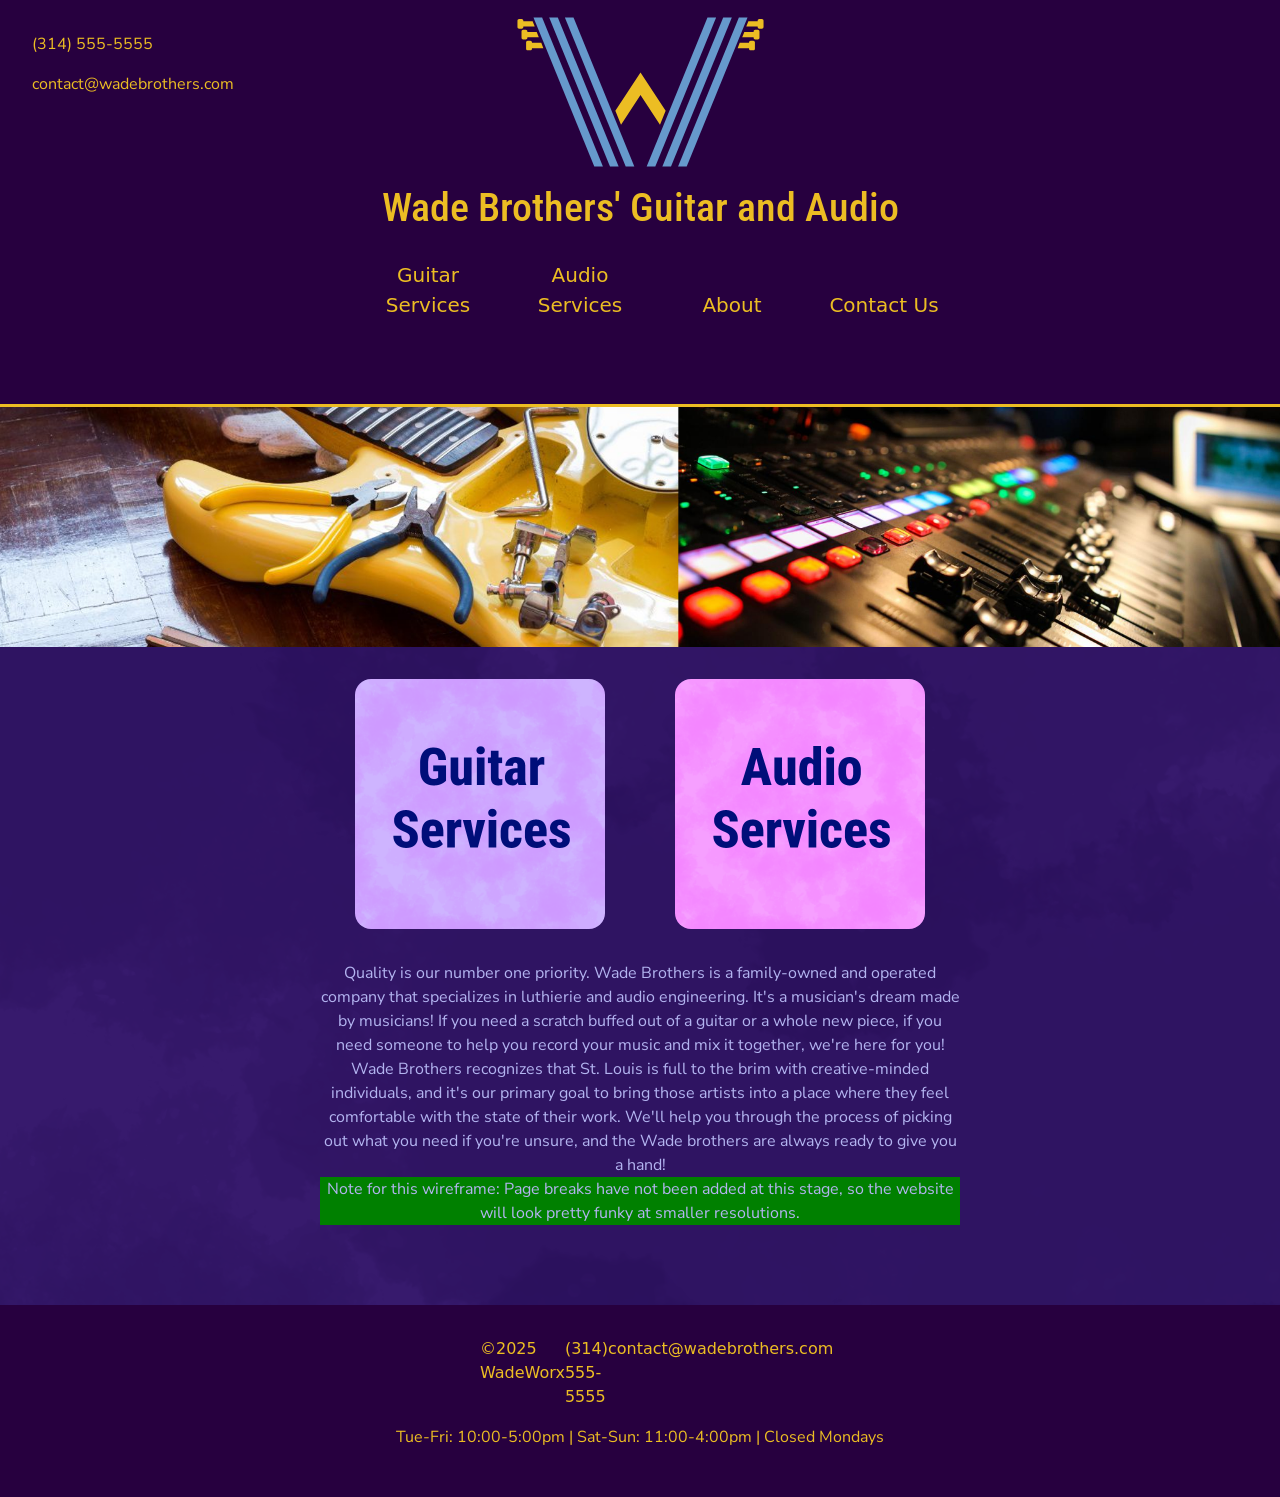
<file: Docs/index.html>
<!DOCTYPE html>
<html lang="en">
<head>
    <meta charset="UTF-8">
    <meta name="viewport" content="width=device-width, initial-scale=1.0">
    <title>Wade Brothers</title>
    <link href="./indexCSS.css" rel="stylesheet" />
    <link href="./styling_gen.css" rel="stylesheet" />
    <link href="https://cdn.jsdelivr.net/npm/bootstrap@5.3.4/dist/css/bootstrap.min.css" rel="stylesheet" integrity="sha384-DQvkBjpPgn7RC31MCQoOeC9TI2kdqa4+BSgNMNj8v77fdC77Kj5zpWFTJaaAoMbC" crossorigin="anonymous">
</head>
<body>

<div class="wrapper">
<header>
    <div class="contact_fast">
        <p>(314) 555-5555</p>
        <a><p>contact@wadebrothers.com</p></a>
    </div>
    <div class="logo">
        <img class="logo_img logo_large" src="../Assets/WadeLogo.svg" alt="">
        <h1 class="title">Wade Brothers' Guitar and Audio</h1>
    </div>
    <nav>
        <ul class="navlist">
            <li><a href="guitar.html"><button>Guitar Services</button></a></li>
            <li><a href="audio.html"><button>Audio Services</button></a></li>          
            <li><a href="about.html"><button>About</button></a></li>
            <li><a href="contact.html"><button>Contact Us</button></a></li>
        </ul>
    </nav>
</header>

<main>
    <div class="banner">
    </div>
    <section class="services">
        <a href="guitar.html"><img src="../Assets/Stem_Guitair.png" alt=""></a>
        <a href="audio.html"><img src="../Assets/Stem_Audio.png" alt=""></a>
    </section>
    <p>
        Quality is our number one priority. Wade Brothers is a family-owned and operated company that specializes in luthierie and audio engineering. It's a musician's dream made by musicians!
        If you need a scratch buffed out of a guitar or a whole new piece, if you need someone to help you record your music and mix it together, we're here for you!
        Wade Brothers recognizes that St. Louis is full to the brim with creative-minded individuals, and it's our primary goal to bring those artists into a place where they feel comfortable with the state of their work.
        We'll help you through the process of picking out what you need if you're unsure, and the Wade brothers are always ready to give you a hand!
    </p>
    <p class="note">Note for this wireframe: 
        Page breaks have not been added at this stage, 
        so the website will look pretty funky at smaller resolutions. </p>
</main>
<footer>
    <ul>
        <li>©2025 WadeWorx</li>
        <li>(314) 555-5555</li>
        <li>contact@wadebrothers.com</li>
    </ul>
    <p>Tue-Fri: 10:00-5:00pm | Sat-Sun: 11:00-4:00pm | Closed Mondays</p>
</footer>
</div>
<script src="https://cdn.jsdelivr.net/npm/bootstrap@5.3.4/dist/js/bootstrap.bundle.min.js" integrity="sha384-YUe2LzesAfftltw+PEaao2tjU/QATaW/rOitAq67e0CT0Zi2VVRL0oC4+gAaeBKu" crossorigin="anonymous"></script>   
</body>
</html>
</file>
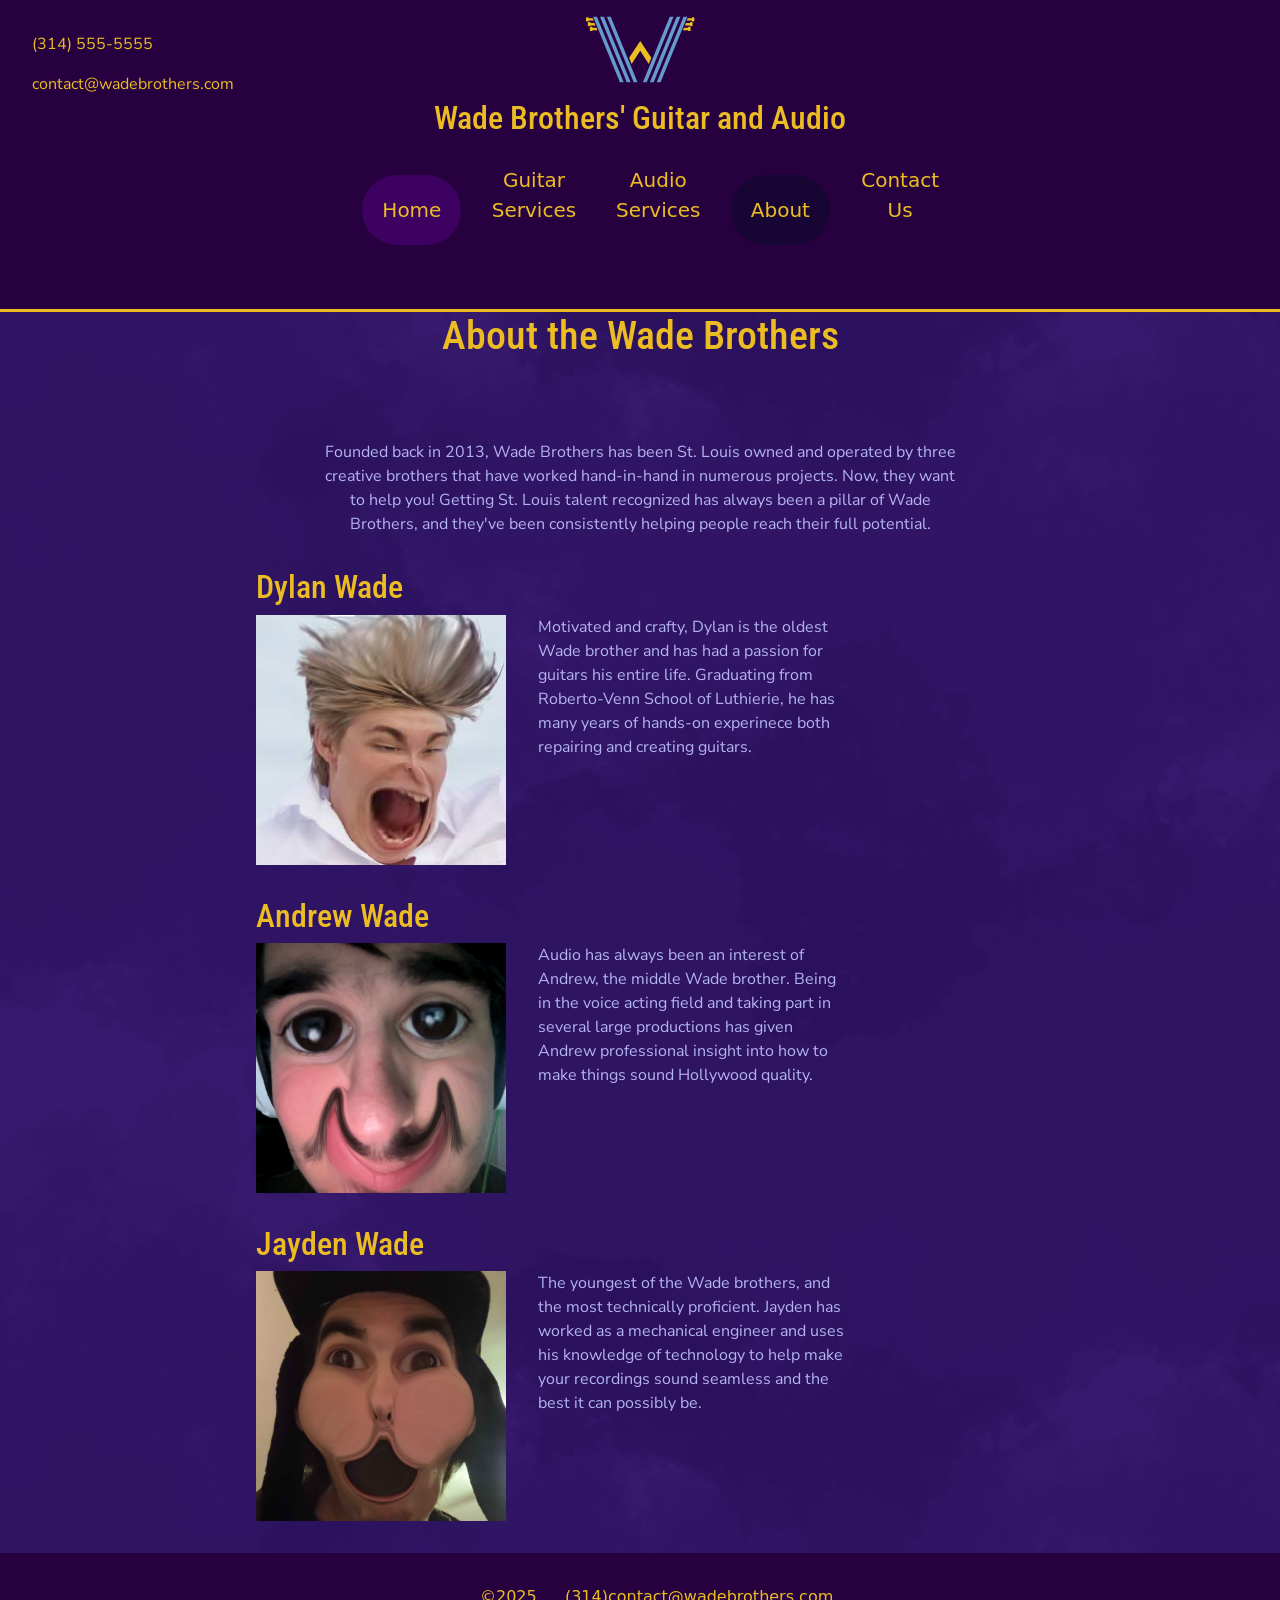
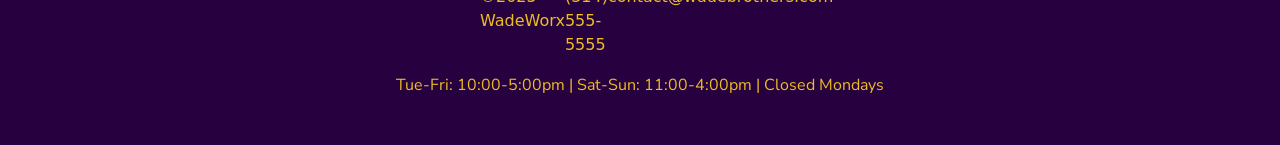
<file: Docs/about.html>
<!DOCTYPE html>
<html lang="en">
<head>
    <meta charset="UTF-8">
    <meta name="viewport" content="width=device-width, initial-scale=1.0">
    <title>About Wade Brothers</title>
    <link href="./aboutCSS.css" rel="stylesheet" />
    <link href="./styling_gen.css" rel="stylesheet" />
    <link href="https://cdn.jsdelivr.net/npm/bootstrap@5.3.4/dist/css/bootstrap.min.css" rel="stylesheet" integrity="sha384-DQvkBjpPgn7RC31MCQoOeC9TI2kdqa4+BSgNMNj8v77fdC77Kj5zpWFTJaaAoMbC" crossorigin="anonymous">
</head>
<body>
<div class="wrapper">
    <header>
        <div class="contact_fast">
            <p>(314) 555-5555</p>
            <a><p>contact@wadebrothers.com</p></a>
        </div>
        <div class="logo">
            <a href="index.html"><img class="logo_img" src="../Assets/WadeLogo.svg" alt=""></a>
            <h2 class="title">Wade Brothers' Guitar and Audio</h2>
        </div>
        <nav>
            <ul class="navlist">
                <li class="homebutton"><a href="index.html"><button>Home</button></a></li>
                <li><a href="guitar.html"><button>Guitar Services</button></a></li>
                <li><a href="audio.html"><button>Audio Services</button></a></li>                
                <li class="currentpage"><a href="about.html"><button>About</button></a></li>
                <li><a href="contact.html"><button>Contact Us</button></a></li>
            </ul>
        </nav>
    </header>

    <main>
        <section class="intro">
            <h1>About the Wade Brothers</h1>
            <p>
                Founded back in 2013, Wade Brothers has been St. Louis owned and operated by three creative brothers that have worked hand-in-hand in numerous projects. Now, they want to
                help you! Getting St. Louis talent recognized has always been a pillar of Wade Brothers, and they've been consistently helping people reach their full potential.
            </p>
        </section>

        <section class="bios">
            <div class="person">
                <h2>Dylan Wade</h2>
                <div class="person_info">
                    <img src="../Assets/Portrait_Dylan.png" alt="">
                    <p>Motivated and crafty, Dylan is the oldest Wade brother and has had a passion for guitars his entire life. Graduating from Roberto-Venn School of Luthierie,
                        he has many years of hands-on experinece both repairing and creating guitars.
                    </p>
                </div>
            </div>

            <div class="person">
                <h2>Andrew Wade</h2>
                <div class="person_info">
                    <img src="../Assets/Portrait_Andrew.png" alt="">
                    <p>Audio has always been an interest of Andrew, the middle Wade brother. Being in the voice acting field and taking part in several large productions has given Andrew professional
                        insight into how to make things sound Hollywood quality.
                    </p>
                </div>
            </div>

            <div class="person">
                <h2>Jayden Wade</h2>
                <div class="person_info">
                    <img src="../Assets/Portrait_Jayden.png" alt="">
                    <p>The youngest of the Wade brothers, and the most technically proficient. Jayden has worked as a mechanical engineer and uses his knowledge of technology to help make your recordings
                        sound seamless and the best it can possibly be.
                    </p>
                </div>
            </div>
            
        </section>
    </main>

    <footer>
        <ul>
            <li>©2025 WadeWorx</li>
            <li>(314) 555-5555</li>
            <li>contact@wadebrothers.com</li>
        </ul>
        <p>Tue-Fri: 10:00-5:00pm | Sat-Sun: 11:00-4:00pm | Closed Mondays</p>
    </footer>

</div>
<script src="https://cdn.jsdelivr.net/npm/bootstrap@5.3.4/dist/js/bootstrap.bundle.min.js" integrity="sha384-YUe2LzesAfftltw+PEaao2tjU/QATaW/rOitAq67e0CT0Zi2VVRL0oC4+gAaeBKu" crossorigin="anonymous"></script>
</body>
</html>
</file>
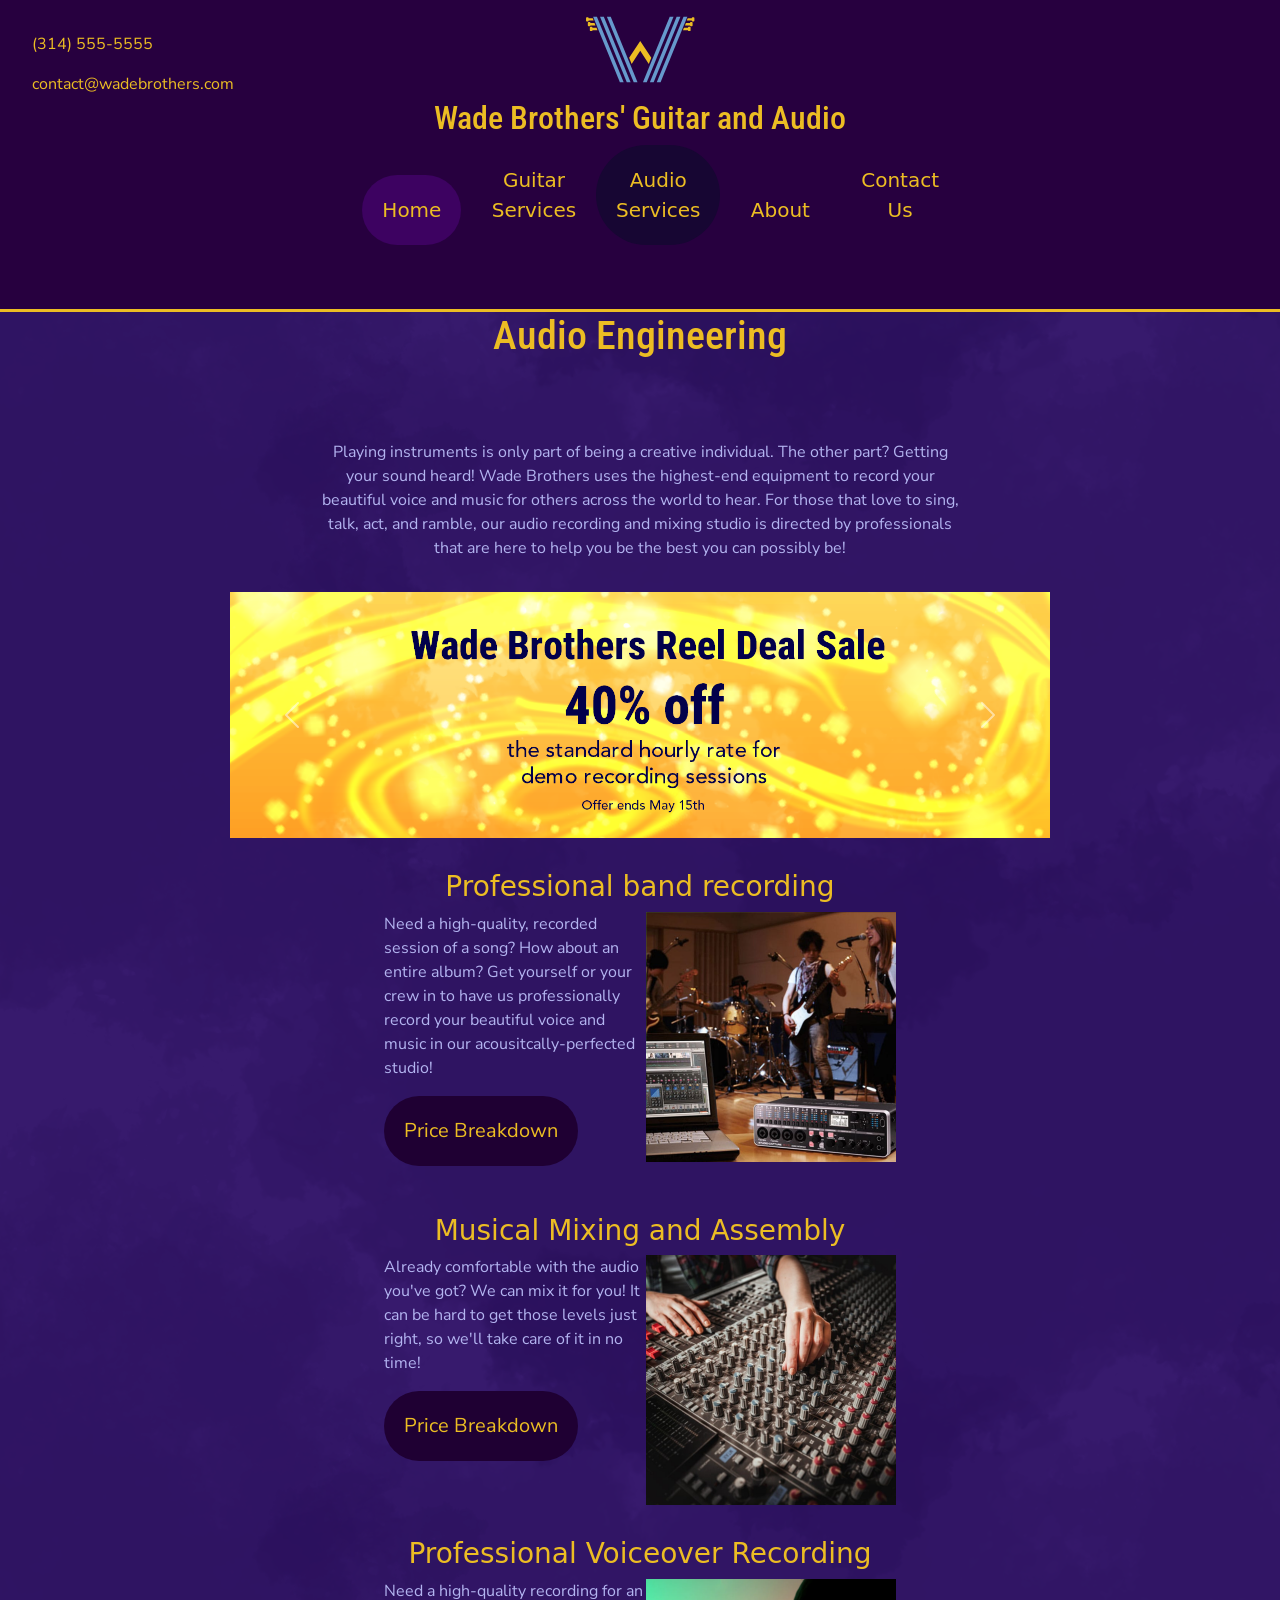
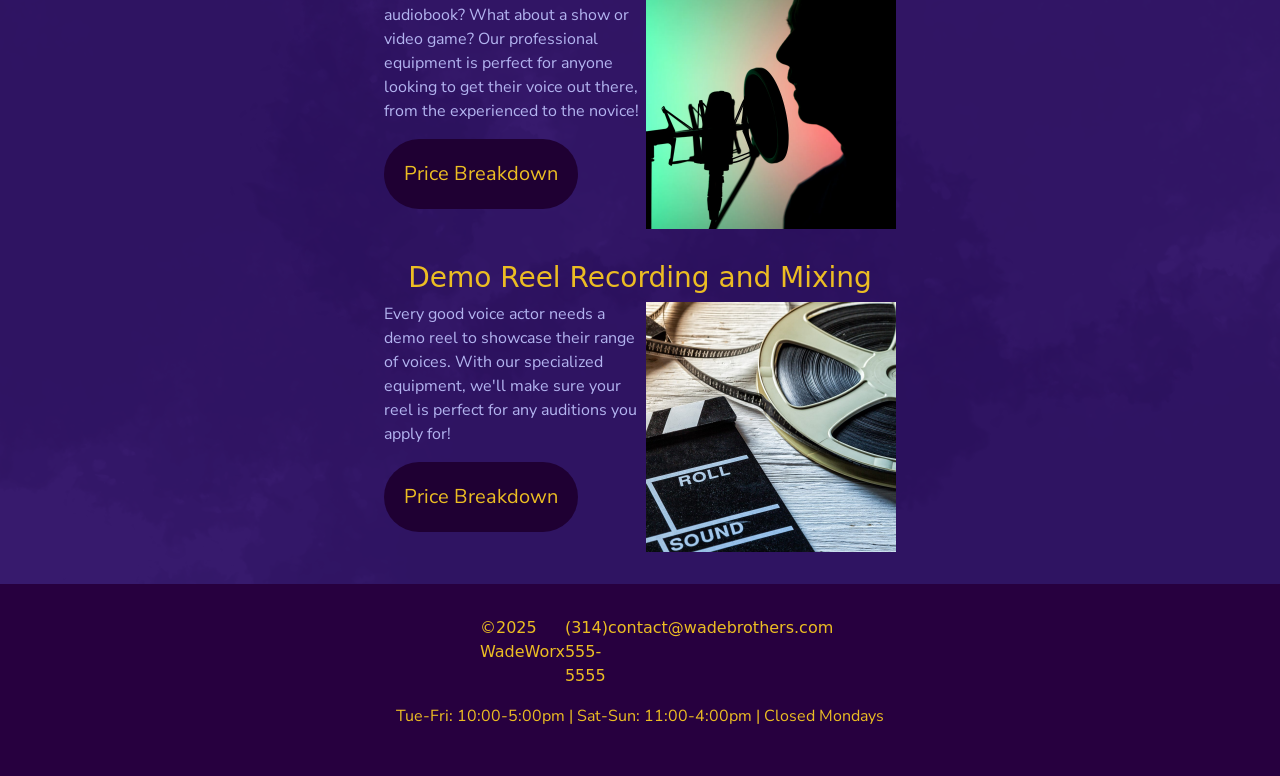
<file: Docs/audio.html>
<!DOCTYPE html>
<html lang="en">
<head>
    <meta charset="UTF-8">
    <meta name="viewport" content="width=device-width, initial-scale=1.0">
    <title>Guitar Repair</title>
    <link href="https://cdn.jsdelivr.net/npm/bootstrap@5.3.4/dist/css/bootstrap.min.css" rel="stylesheet" integrity="sha384-DQvkBjpPgn7RC31MCQoOeC9TI2kdqa4+BSgNMNj8v77fdC77Kj5zpWFTJaaAoMbC" crossorigin="anonymous">
    <link href="./guitarCSS.css" rel="stylesheet" />
    <link href="styling_gen.css" rel="stylesheet" />

</head>
<body>

<div class="wrapper">

    <header>
        <div class="contact_fast">
            <p>(314) 555-5555</p>
            <a><p>contact@wadebrothers.com</p></a>
        </div>
        <div class="logo">
            <a href="index.html"><img class="logo_img" src="../Assets/WadeLogo.svg" alt=""></a>
            <h2 class="title">Wade Brothers' Guitar and Audio</h2>
        </div>
        <nav>
            <ul class="navlist">
                <li class="homebutton"><a href="index.html"><button>Home</button></a></li>
                <li><a href="guitar.html"><button>Guitar Services</button></a></li>
                <li class="currentpage"><a href="audio.html"><button>Audio Services</button></a></li>                
                <li ><a href="about.html"><button>About</button></a></li>
                <li><a href="contact.html"><button>Contact Us</button></a></li>
            </ul>
        </nav>
    </header>

    <main>
        <section class="intro">
            <h1>Audio Engineering</h1>
            <p>
                Playing instruments is only part of being a creative individual. The other part? Getting your sound heard! Wade Brothers uses the highest-end equipment to record
                your beautiful voice and music for others across the world to hear. For those that love to sing, talk, act, and ramble, our audio recording and mixing studio is directed by
                professionals that are here to help you be the best you can possibly be!
            </p>
        </section>
        <section class="carousel">
            <div id="carouselExample" class="carousel slide">
                <div class="carousel-inner">
                  <div class="carousel-item active">
                    <img src="../Assets/Carousel Audio_1.png" class="d-block w-100" alt="...">
                  </div>
                  <div class="carousel-item">
                    <img src="../Assets/Carousel Audio_2.png" class="d-block w-100" alt="...">
                  </div>
                  <div class="carousel-item">
                    <img src="../Assets/Carousel Audio_3.png" class="d-block w-100" alt="...">
                  </div>
                </div>
                <button class="carousel-control-prev" type="button" data-bs-target="#carouselExample" data-bs-slide="prev">
                  <span class="carousel-control-prev-icon" aria-hidden="true"></span>
                  <span class="visually-hidden">Previous</span>
                </button>
                <button class="carousel-control-next" type="button" data-bs-target="#carouselExample" data-bs-slide="next">
                  <span class="carousel-control-next-icon" aria-hidden="true"></span>
                  <span class="visually-hidden">Next</span>
                </button>
              </div>
        </section>

        <section class="services">
            <div class="service_item">
                <h3>Professional band recording</h3>
                <div class="service_details">   
                    <div class="service_text">
                        <p>Need a high-quality, recorded session of a song? How about an entire album? Get yourself or your crew in to have us professionally record your beautiful voice and music in our acousitcally-perfected studio!</p>
                        <div class="estimate_int">
                            <p class="d-inline-flex gap-1">
                                <button class="btn btn-primary" type="button" data-bs-toggle="collapse" data-bs-target="#collapse1" aria-expanded="false" aria-controls="collapseExample">
                                  Price Breakdown
                                </button>
                              </p>
                              <div class="collapse" id="collapse1">
                                <div class="card card-body">
                                    <ul>
                                        <li><b>Space Rental:</b> Baseline $50.00/hour</li>
                                        <li><b>Instrument Usage:</b>+$100.00/hour<br><br></li>
                                        <li><b>Full-day Recording Session:</b> $400.00</li>
                                    </ul>
                                    <p><i>Full-day hours are 8:00am to 6:00pm</i></p>
                                </div>
                              </div>
                        </div>
                    </div>             
                    <img src="../Assets/Service_Record.png" alt="">
                </div>
            </div>

            <div class="service_item">
                <h3>Musical Mixing and Assembly</h3>
                <div class="service_details">   
                    <div class="service_text">
                        <p>Already comfortable with the audio you've got? We can mix it for you! It can be hard to get those levels just right, so we'll take care of it in no time!</p>
                        <div class="estimate_int">
                            <p class="d-inline-flex gap-1">
                                <button class="btn btn-primary" type="button" data-bs-toggle="collapse" data-bs-target="#collapse2" aria-expanded="false" aria-controls="collapseExample">
                                  Price Breakdown
                                </button>
                              </p>
                              <div class="collapse" id="collapse2">
                                <div class="card card-body">
                                    <ul>
                                        <li><b>Single Song mixing:</b> $200.00</li>
                                        <li><b>EP Bundle (up to 5 songs):</b>$500.00</li>
                                        <li><b>Album Bundle (up to 10 songs or 45 minutes):</b> $1,200.00</li>
                                    </ul>
                                </div>
                              </div>
                        </div>
                    </div>             
                    <img src="../Assets/Service_Music.png" alt="">
                </div>
            </div>

            <div class="service_item">
                <h3>Professional Voiceover Recording</h3>
                <div class="service_details">   
                    <div class="service_text">
                        <p>Need a high-quality recording for an audiobook? What about a show or video game? Our professional equipment is perfect for anyone looking to get their voice out there, from the experienced to the novice!</p>
                        <div class="estimate_int">
                            <p class="d-inline-flex gap-1">
                                <button class="btn btn-primary" type="button" data-bs-toggle="collapse" data-bs-target="#collapse3" aria-expanded="false" aria-controls="collapseExample">
                                  Price Breakdown
                                </button>
                              </p>
                              <div class="collapse" id="collapse3">
                                <div class="card card-body">
                                    <ul>
                                        <li><b>Recording Session:</b> $40.00/hour</li>
                                        <li><b>Full-day Recording Session:</b> $350.00</li>
                                    </ul>
                                    <p><i>Full-day hours are 8:00am to 6:00pm</i></p>
                                </div>
                              </div>
                        </div>
                    </div>             
                    <img src="../Assets/Service_Vocal.png" alt="">
                </div>
            </div>

            <div class="service_item">
                <h3>Demo Reel Recording and Mixing</h3>
                <div class="service_details">   
                    <div class="service_text">
                        <p>Every good voice actor needs a demo reel to showcase their range of voices. With our specialized equipment, we'll make sure your reel is perfect for any auditions you apply for!</p>
                        <div class="estimate_int">
                            <p class="d-inline-flex gap-1">
                                <button class="btn btn-primary" type="button" data-bs-toggle="collapse" data-bs-target="#collapse4" aria-expanded="false" aria-controls="collapseExample">
                                  Price Breakdown
                                </button>
                              </p>
                              <div class="collapse" id="collapse4">
                                <div class="card card-body">
                                    <ul>
                                        <li><b>Recording Session (up to 2 hours):</b> Baseline $100.00</li>
                                        <li><b>Recording Session (over 2 hours):</b> $20.00/30 min</li>
                                        <li><b>Full Reel Assembly (up to 3 min):</b> $150.00</li>
                                    </ul>
                                    <p><i>Edits can be made to reel for one draft for free. Additional edits/re-records will cost extra.</i></p>
                                </div>
                              </div>
                        </div>
                    </div>             
                    <img src="../Assets/Service_Reel.png" alt="">
                </div>
            </div>
        </section>
    </main>

    <footer>
        <ul>
            <li>©2025 WadeWorx</li>
            <li>(314) 555-5555</li>
            <li>contact@wadebrothers.com</li>
        </ul>
        <p>Tue-Fri: 10:00-5:00pm | Sat-Sun: 11:00-4:00pm | Closed Mondays</p>
    </footer>

</div>
<script src="https://cdn.jsdelivr.net/npm/bootstrap@5.3.4/dist/js/bootstrap.bundle.min.js" integrity="sha384-YUe2LzesAfftltw+PEaao2tjU/QATaW/rOitAq67e0CT0Zi2VVRL0oC4+gAaeBKu" crossorigin="anonymous"></script>
</body>
</html>
</file>
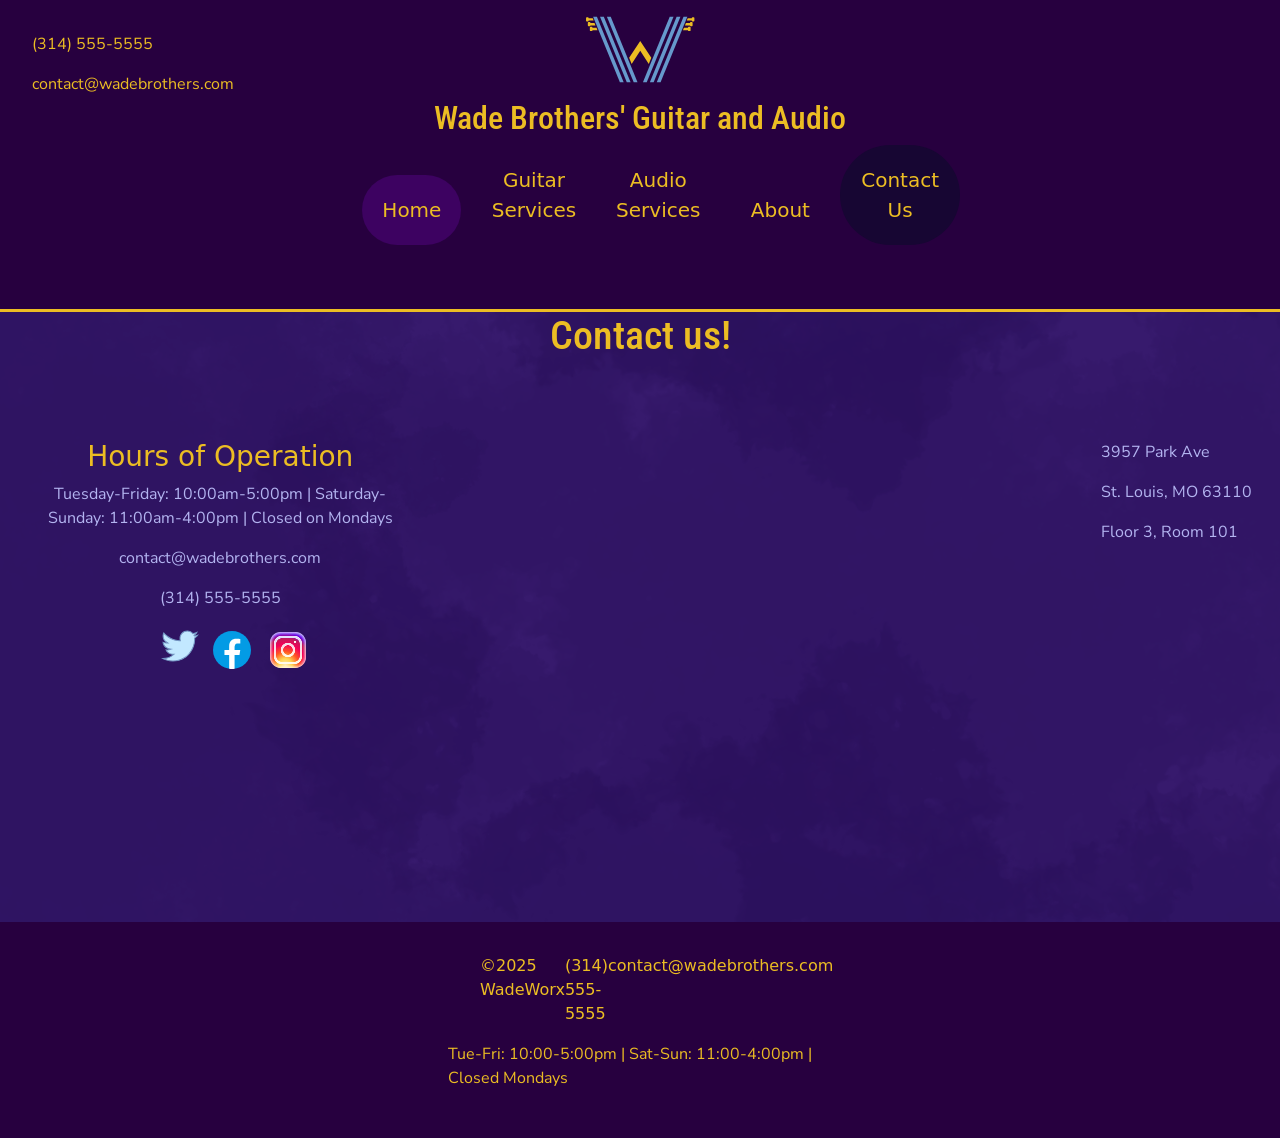
<file: Docs/contact.html>
<!DOCTYPE html>
<html lang="en">
<head>
    <meta charset="UTF-8">
    <meta name="viewport" content="width=device-width, initial-scale=1.0">
    <title>Contact Us</title>
    <link href="./contactCSS.css" rel="stylesheet" />
    <link href="./styling_gen.css" rel="stylesheet" />
    <link href="https://cdn.jsdelivr.net/npm/bootstrap@5.3.4/dist/css/bootstrap.min.css" rel="stylesheet" integrity="sha384-DQvkBjpPgn7RC31MCQoOeC9TI2kdqa4+BSgNMNj8v77fdC77Kj5zpWFTJaaAoMbC" crossorigin="anonymous">

</head>
<body>
<div class="wrapper">
    <header>
        <div class="contact_fast">
            <p>(314) 555-5555</p>
            <a><p>contact@wadebrothers.com</p></a>
        </div>
        <div class="logo">
            <a href="index.html"><img class="logo_img" src="../Assets/WadeLogo.svg" alt=""></a>
            <h2 class="title">Wade Brothers' Guitar and Audio</h2>
        </div>
        <nav>
            <ul class="navlist">
                <li class="homebutton"><a href="index.html"><button>Home</button></a></li>
                <li><a href="guitar.html"><button>Guitar Services</button></a></li>
                <li><a href="audio.html"><button>Audio Services</button></a></li>               
                <li><a href="about.html"><button>About</button></a></li>
                <li class="currentpage"><a href="contact.html"><button>Contact Us</button></a></li>
            </ul>
        </nav>
    </header>

    <main>
        <section class="intro">
            <h1>Contact us!</h1>
        </section>

        <section class="information">
            <div class="base_info">
                <h3>Hours of Operation</h3>
                <p>Tuesday-Friday: 10:00am-5:00pm | Saturday-Sunday: 11:00am-4:00pm | Closed on Mondays</p>
                <p>contact@wadebrothers.com</p>
                <p>(314) 555-5555</p>
                <ul>
                    <li><a href=""><img class="socialmedia" src="../Assets/logo_twitter.svg" alt=""></a></li>
                    <li><a href=""><img class="socialmedia" src="../Assets/logo_facebook.svg" alt=""></a></li>
                    <li><a href=""><img class="socialmedia" src="../Assets/logo_instagram.svg" alt=""></a></li>
                </ul>
                
            </div>
            <div class="location">
                <iframe src="https://www.google.com/maps/embed?pb=!1m18!1m12!1m3!1d6234.344891626099!2d-90.2490940232544!3d38.621913762910694!2m3!1f0!2f0!3f0!3m2!1i1024!2i768!4f13.1!3m3!1m2!1s0x87d8b4ed917e2f9f%3A0xb94b5afbff3e94f6!2sUtopia%20Studios!5e0!3m2!1sen!2sus!4v1743857346401!5m2!1sen!2sus" width="600" height="450" style="border:0;" allowfullscreen="" loading="lazy" referrerpolicy="no-referrer-when-downgrade"></iframe>
                <div class="location_text">
                    <p>3957 Park Ave</p>
                    <p>St. Louis, MO 63110</p>
                    <p>Floor 3, Room 101</p>                    
                </div>
            </div>
        </section>

    </main>

    <footer>
        <ul>
            <li>©2025 WadeWorx</li>
            <li>(314) 555-5555</li>
            <li>contact@wadebrothers.com</li>
        </ul>
        <p>Tue-Fri: 10:00-5:00pm | Sat-Sun: 11:00-4:00pm | Closed Mondays</p>
    </footer>
</div>
    
<script src="https://cdn.jsdelivr.net/npm/bootstrap@5.3.4/dist/js/bootstrap.bundle.min.js" integrity="sha384-YUe2LzesAfftltw+PEaao2tjU/QATaW/rOitAq67e0CT0Zi2VVRL0oC4+gAaeBKu" crossorigin="anonymous"></script>
</body>
</html>
</file>
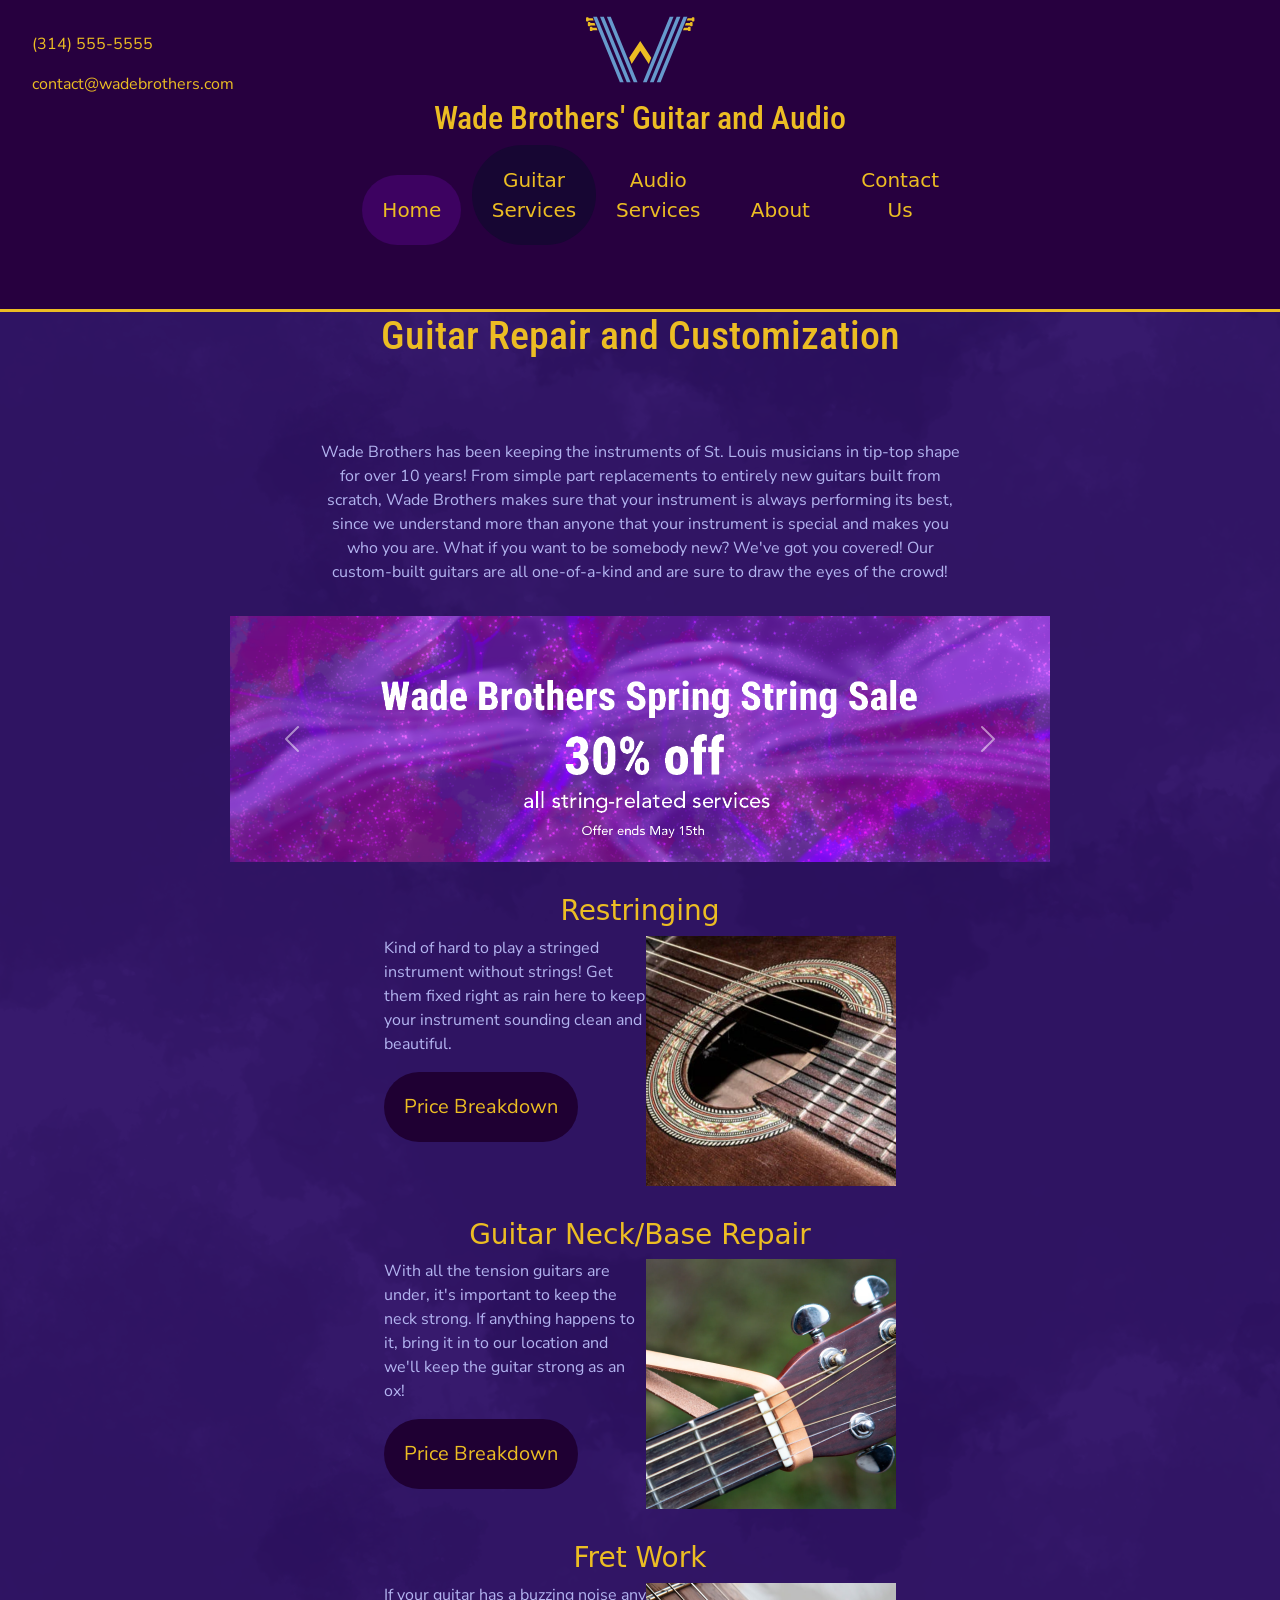
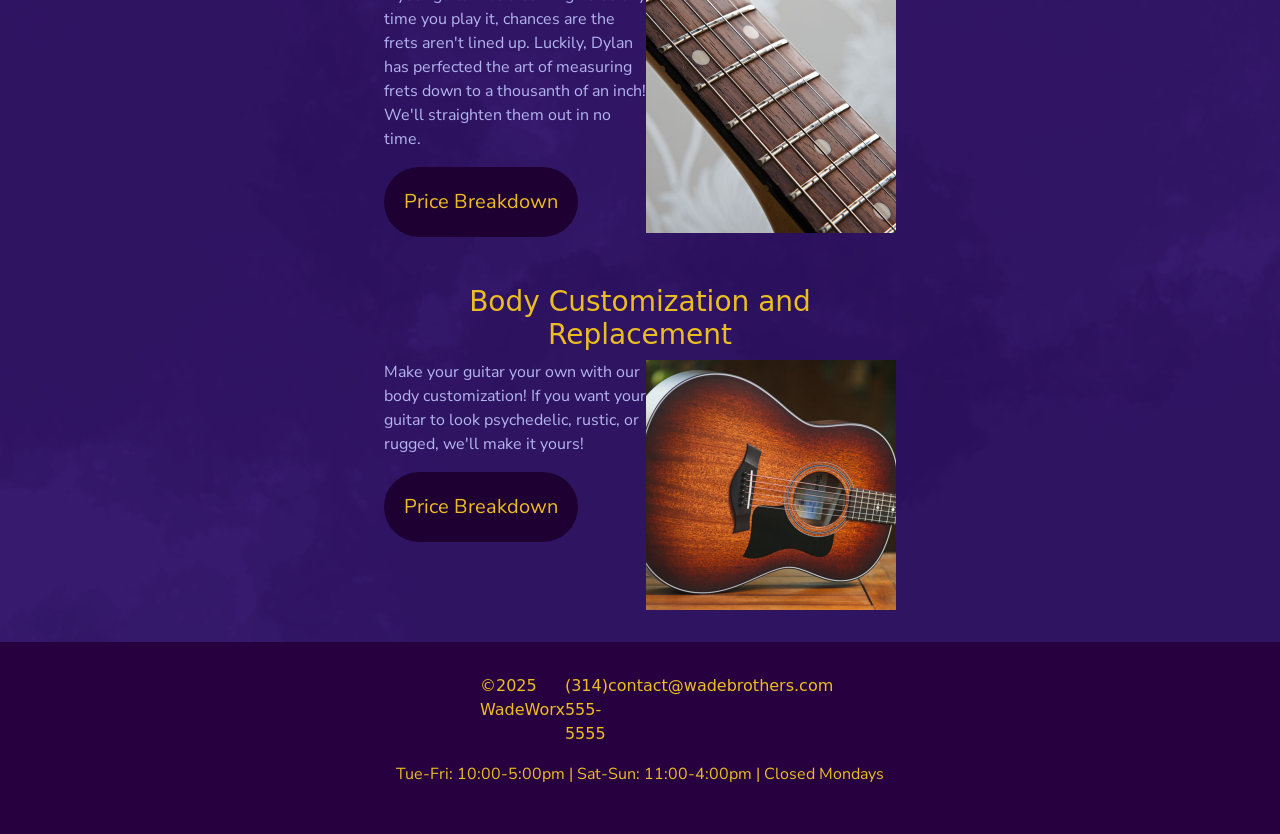
<file: Docs/guitar.html>
<!DOCTYPE html>
<html lang="en">
<head>
    <meta charset="UTF-8">
    <meta name="viewport" content="width=device-width, initial-scale=1.0">
    <title>Guitar Repair</title>
    <link href="https://cdn.jsdelivr.net/npm/bootstrap@5.3.4/dist/css/bootstrap.min.css" rel="stylesheet" integrity="sha384-DQvkBjpPgn7RC31MCQoOeC9TI2kdqa4+BSgNMNj8v77fdC77Kj5zpWFTJaaAoMbC" crossorigin="anonymous">
    <link href="./styling_gen.css" rel="stylesheet" />
    <link href="guitarCSS.css" rel="stylesheet" />
</head>
<body>

<div class="wrapper">
        <div class="contact_fast">
            <p>(314) 555-5555</p>
            <a><p>contact@wadebrothers.com</p></a>
        </div>
    <header>

        <div class="logo">
            <a href="index.html"><img class="logo_img" src="../Assets/WadeLogo.svg" alt=""></a>
            <h2 class="title">Wade Brothers' Guitar and Audio</h2>
        </div>
        <nav>
            <ul class="navlist">
                <li class="homebutton"><a href="index.html"><button>Home</button></a></li>
                <li class="currentpage"><a href="guitar.html"><button>Guitar Services</button></a></li>
                <li><a href="audio.html"><button>Audio Services</button></a></li>                
                <li><a href="about.html"><button>About</button></a></li>
                <li><a href="contact.html"><button>Contact Us</button></a></li>
            </ul>
        </nav>
    </header>

    <main>
        <section class="intro">
            <h1>Guitar Repair and Customization</h1>
            <p>
                Wade Brothers has been keeping the instruments of St. Louis musicians in tip-top shape for over 10 years! From simple part replacements to entirely new guitars built from scratch, 
                Wade Brothers makes sure that your instrument is always performing its best, since we understand more than anyone that your instrument is special and makes you who you are.
                What if you want to be somebody new? We've got you covered! Our custom-built guitars are all one-of-a-kind and are sure to draw the eyes of the crowd!
            </p>
        </section>
        <section class="carousel">
            <div id="carouselExample" class="carousel slide">
                <div class="carousel-inner">
                  <div class="carousel-item active">
                    <img src="../Assets/Carousel Guitar_1.png" class="d-block w-100" alt="...">
                  </div>
                  <div class="carousel-item">
                    <img src="../Assets/Carousel Guitar_2.png" class="d-block w-100" alt="...">
                  </div>
                  <div class="carousel-item">
                    <img src="../Assets/Carousel Guitar_3.png" class="d-block w-100" alt="...">
                  </div>
                </div>
                <button class="carousel-control-prev" type="button" data-bs-target="#carouselExample" data-bs-slide="prev">
                  <span class="carousel-control-prev-icon" aria-hidden="true"></span>
                  <span class="visually-hidden">Previous</span>
                </button>
                <button class="carousel-control-next" type="button" data-bs-target="#carouselExample" data-bs-slide="next">
                  <span class="carousel-control-next-icon" aria-hidden="true"></span>
                  <span class="visually-hidden">Next</span>
                </button>
              </div>
        </section>

        <section class="services">

            <div class="service_item">
                <h3>Restringing</h3>
                <div class="service_details">   
                    <div class="service_text">
                        <p>Kind of hard to play a stringed instrument without strings! Get them fixed right as rain here to keep your instrument sounding clean and beautiful.</p>
                        <div class="estimate_int">
                            <p class="d-inline-flex gap-1">
                                <button class="btn btn-primary" type="button" data-bs-toggle="collapse" data-bs-target="#collapse1" aria-expanded="false" aria-controls="collapseExample">
                                  Price Breakdown
                                </button>
                              </p>
                              <div class="collapse" id="collapse1">
                                <div class="card card-body">
                                    <p><i>Cost of materials not included in base price.</i></p>
                                    <p><i>Restringing has a guaranteed same-day pickup policy.</i></p>
                                    <ul>
                                        <li><b>Accoustic Restringing:</b> $50.00</li>
                                        <li><b>Electric Restringing:</b> $60.00</li>
                                        <li><b>Bass Restringing:</b> $60.00</li>
                                        <li><b>Violin Restringing:</b> $35.00</li>
                                        <li><b>Hurdy Gurdy Restringing:</b> $1,000,000.00</li>
                                    </ul>
                                </div>
                              </div>
                        </div>
                    </div>             
                    <img src="../Assets/Service_String.png" alt="">
                </div>
            </div>

            <div class="service_item">
                <h3>Guitar Neck/Base Repair</h3>
                <div class="service_details">   
                    <div class="service_text">
                        <p>With all the tension guitars are under, it's important to keep the neck strong. If anything happens to it, bring it in to our location and we'll keep the guitar strong as an ox!</p>
                        <div class="estimate_int">
                            <p class="d-inline-flex gap-1">
                                <button class="btn btn-primary" type="button" data-bs-toggle="collapse" data-bs-target="#collapse2" aria-expanded="false" aria-controls="collapseExample">
                                  Price Breakdown
                                </button>
                              </p>
                              <div class="collapse" id="collapse2">
                                <div class="card card-body">
                                    <p><i>Cost of materials not included in base price.</i></p>
                                    <ul>
                                        <li><b>Accoustic Neck Repair:</b> $250.00</li>
                                        <li><b>Electric Neck Repair:</b> $300.00</li>
                                        <li><b>Violin Neck Repair:</b> $1.00</li>
                                        <li><b>Hurdy Gurdy Restringing:</b> $A Kajillion Dollars</li>
                                    </ul>
                                </div>
                              </div>
                        </div>
                    </div>             
                    <img src="../Assets/Service_Guitarneck.png" alt="">
                </div>
            </div>

            <div class="service_item">
                <h3>Fret Work</h3>
                <div class="service_details">   
                    <div class="service_text">
                        <p>If your guitar has a buzzing noise any time you play it, chances are the frets aren't lined up. Luckily, Dylan has perfected the art of measuring frets down to a thousanth of an inch! We'll straighten them out in no time.</p>
                        <div class="estimate_int">
                            <p class="d-inline-flex gap-1">
                                <button class="btn btn-primary" type="button" data-bs-toggle="collapse" data-bs-target="#collapse3" aria-expanded="false" aria-controls="collapseExample">
                                  Price Breakdown
                                </button>
                              </p>
                              <div class="collapse" id="collapse3">
                                <div class="card card-body">
                                    <p><i>Cost of materials not included in base price.</i></p>
                                    <ul>
                                        <li><b>Simple Fret Replacement:</b> $200.00</li>
                                        <li><b>Full Fret Replacement:</b> $400.00</li>
                                        <li><b>Hurdy Gurdy Fret work:</b> Hurdy Gurdy's don't have frets.</li>
                                    </ul>
                                </div>
                              </div>
                        </div>
                    </div>             
                    <img src="../Assets/Service_Fret.png" alt="">
                </div>
            </div>

            <div class="service_item">
                <h3>Body Customization and Replacement</h3>
                <div class="service_details">   
                    <div class="service_text">
                        <p>Make your guitar your own with our body customization! If you want your guitar to look psychedelic, rustic, or rugged, we'll make it yours!</p>
                        <div class="estimate_int">
                            <p class="d-inline-flex gap-1">
                                <button class="btn btn-primary" type="button" data-bs-toggle="collapse" data-bs-target="#collapseExample" aria-expanded="false" aria-controls="collapseExample">
                                  Price Breakdown
                                </button>
                              </p>
                              <div class="collapse" id="collapseExample">
                                <div class="card card-body">
                                    <p><i>Cost of materials not included in base price.</i></p>
                                    <ul>
                                        <li><b>Accoustic Body Replacement:</b> $650.00</li>
                                        <li><b>Electric/Bass Body Replacement:</b> $500.00</li>
                                        <li><b>Bass Modification:</b> Contact for Estimate</li>
                                    </ul>
                                </div>
                              </div>
                        </div>
                    </div>             
                    <img src="../Assets/Service_Body.png" alt="">
                </div>
            </div>


        </section>
    </main>

    <footer>
        <ul>
            <li>©2025 WadeWorx</li>
            <li>(314) 555-5555</li>
            <li>contact@wadebrothers.com</li>
        </ul>
        <p>Tue-Fri: 10:00-5:00pm | Sat-Sun: 11:00-4:00pm | Closed Mondays</p>
    </footer>

</div>
<script src="https://cdn.jsdelivr.net/npm/bootstrap@5.3.4/dist/js/bootstrap.bundle.min.js" integrity="sha384-YUe2LzesAfftltw+PEaao2tjU/QATaW/rOitAq67e0CT0Zi2VVRL0oC4+gAaeBKu" crossorigin="anonymous"></script>
</body>
</html>
</file>
<file: Docs/indexCSS.css>
.wrapper{
    margin: 0 auto;
}
main{
    padding-bottom: 5em;
}
main p{
    width: 50%;
    margin: auto;
    text-align: center;
}

.banner{
 width: 100%;
 height: 15em;
 background: url(../Assets/Index_Banner.png);
 background-size: cover;
 margin-bottom: 2em;
}

.services{
    margin: auto;
    margin-bottom: 2em;
    width: 50%;
    display: flex;
    justify-content: space-around;
}
.services img{
    max-width: 250px;
    border-radius: 1em;
    transition: all .1s ease;
}
.services img:hover{
    scale: 105%;
    border-radius: 2em;
    transition: all .1s ease;
}



.note{
    background-color: green;
}
</file>
<file: Docs/styling_gen.css>
@import url("variables.css");
@import url('https://fonts.googleapis.com/css2?family=Belanosima:wght@400;600;700&display=swap');
@import url('https://fonts.googleapis.com/css2?family=Belanosima:wght@400;600;700&family=Nunito+Sans:ital,opsz,wght@0,6..12,200..1000;1,6..12,200..1000&display=swap');
@import url('https://fonts.googleapis.com/css2?family=Belanosima:wght@400;600;700&family=Nunito+Sans:ital,opsz,wght@0,6..12,200..1000;1,6..12,200..1000&family=Poppins:ital,wght@0,100;0,200;0,300;0,400;0,500;0,600;0,700;0,800;0,900;1,100;1,200;1,300;1,400;1,500;1,600;1,700;1,800;1,900&family=Roboto+Condensed:ital,wght@0,100..900;1,100..900&display=swap');
body{
    overflow-x: hidden;
}
body, .wrapper{
    background: url(../Assets/BG_Body.png);
}

h1, h2{
    font-family: 'Roboto Condensed';
}
p{
    font-family: 'Nunito Sans';
}
main h1,
main h2,
main h3{
    color: var(--txt_edge);
}
main p{
    color: var(--txt_body);
}

.contact_fast{
    position: absolute;
    top: 0px;
    padding: 2em;
}
.contact_fast p,
.title{
    color: var(--txt_edge);
}

header{
    background-color: var(--bg_edge);
    margin-top: 0;
    border-bottom: .2em solid var(--txt_edge);
}

header button{
    color: var(--txt_edge);
    text-decoration: none;
}

.logo{
    display:grid;
    justify-content: center;
   }
.title{
       text-align: center;
   }
.logo_img{
       max-width: 150px;
       display: grid;
       margin: auto;
       padding: 1em;
   }
.logo_large{
        max-width: 300px;
    }
.navlist, 
.navlist li{
       margin: auto;
       width: 50%;
       display: flex;
       justify-content: space-around;
       list-style: none;
       margin-bottom: 2em;
   }
.navlist button{
    width: fit-content;
    padding: 1em;
    font-size: 1.25em;
    border-radius: 3em;
    transition: all .1s ease;

    background: none;
    border: none;
   }
.navlist button:hover{
    scale: 110%;
    background-color: #170633;
    transition: all .1s ease;
   }
.navlist button:active{
    scale: 95%;
    background-color: #0d031d;
    transition: all .1s ease;
   }


.homebutton button{
    background-color: var(--btn_home);
    border-radius: 3em;
}
.currentpage button{
    background-color: #170633;
    border-radius: 3em;
}

footer{
    background-color: var(--bg_edge);
    padding: 2em;
    margin: 0 -2em -2em -2em;
}
footer ul{
    display: flex;
    justify-content: space-around;
    width: 30%;
    margin: auto;
    margin-bottom: 1em;
}
footer p, footer li{
    color: var(--txt_edge);
    list-style: none;      
}
footer p{
    display: flex;
    justify-content: center;
}
</file>
<file: Docs/aboutCSS.css>
.wrapper{
    margin: 0 auto;
}


.intro h1, .intro p{
    width: 50%;
    margin: auto;
    margin-bottom: 2em;
    text-align: center;
}

.bios{
    display: grid;
    justify-content: center;
    width: 60%;
    margin: auto;
}


.person{
    margin-bottom: 2em;
}
.person_info{
    display: flex;
}
.person p{
    max-width: 40%;
}
.person_info img{
    max-width: 250px;
}
.socialmedia{
    max-width: 30px;
}
main p{
    margin-left: 2em;
}
</file>
<file: Docs/guitarCSS.css>
.wrapper{
    margin: 0 auto;
}
   .intro h1, .intro p{
    width: 50%;
    margin: auto;
    margin-bottom: 2em;
    text-align: center;
}

.carousel{
    max-width: 80%;
    margin: auto;
    margin-bottom: 2em;
}

.service_item{
    width: 40%;

    margin: auto;
    margin-bottom: 2em;
}
.service_details{
    display: flex;
}
.service_text{
    width: 90%;
}

.service_item h3{
    text-align: center;
}
.service_item img{
    max-width: 250px;
    width: 100%;

    max-height: 250px;
    height: 100%;
}
.service_item button,
.btn{
    background: var(--btn_service);
    color: var(--txt_edge);
    font-size: 1.25em;
    border: none;
    border-radius: 2em;
    padding: 1em;
    transition: all .1s ease;
}
.service_item button:hover
.btn:hover{
    scale: 105%;
    transition: all .1s ease;
}

.card{
    background-color: var(--txt_body);
}
.card li,
.card p{
    list-style: none;
    color: var(--btn_service);
}
</file>
<file: Docs/contactCSS.css>
.wrapper{
    margin: 0 auto;
}
.intro h1, .intro p{
    width: 50%;
    margin: auto;
    margin-bottom: 2em;
    text-align: center;
}

.information{
    display: flex;
    justify-content: space-around;
    margin-bottom: 2em;
}
.information h3,
.information p{
    text-align: center;
}
.base_info{
    width: 30%;
}

ul{
    display: flex;
    justify-content: space-around;
    max-width: 50%;
    margin: auto;
}
li{
    list-style: none;
}
.location{
    display: flex;
}
.location p{
    text-align: left;
    margin-left: 2em;
}
.location img{
    max-width: 300px;
}

/* Footer */
footer ul, footer p{
    list-style: none;
    display: flex;
    justify-content: space-around;
    width: 30%;
    margin: auto;
    margin-bottom: 1em;
}
/**/
</file>
